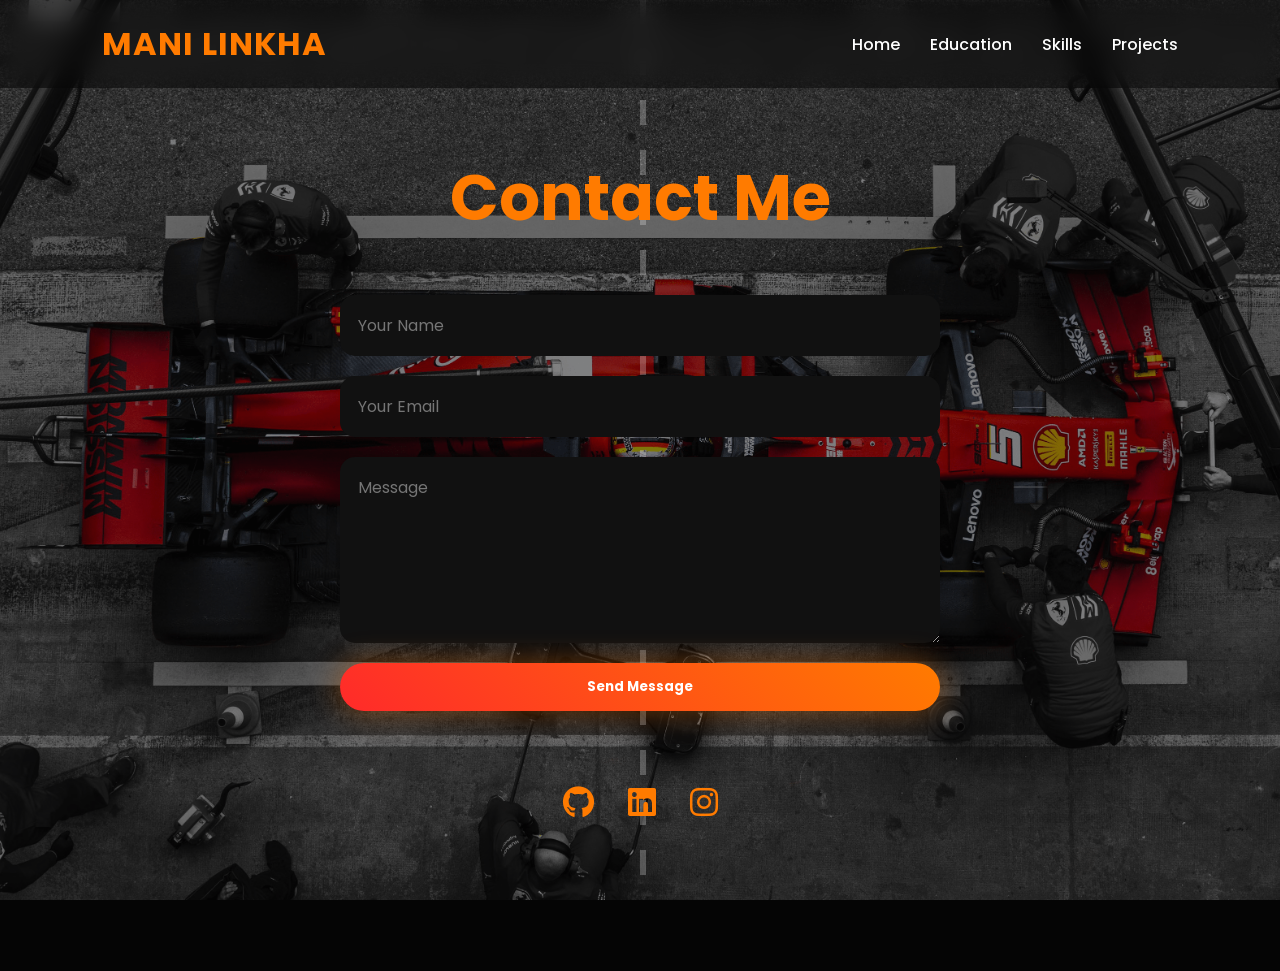
<file: contact.html>
<!DOCTYPE html>
<html lang="en">
<head>
    <meta charset="UTF-8">
    <meta name="viewport" content="width=device-width, initial-scale=1.0">
    <title>Contact | Mani Linkha</title>
    <link rel="stylesheet" href="style.css">
    <link rel="stylesheet" href="https://cdnjs.cloudflare.com/ajax/libs/font-awesome/6.5.2/css/all.min.css">
</head>
<body>
    <!-- F1 Page Transition Overlay -->
    <div class="transition-overlay">
        <img src="images/f1car.png" class="f1-car" alt="F1 Racing Car">
    </div>

    <!-- Navigation Bar -->
    <nav>
        <div class="logo">MANI LINKHA</div>
        <ul>
            <li><a href="index.html" data-direction="right">Home</a></li>
            <li><a href="education.html" data-direction="left">Education</a></li>
            <li><a href="skills.html" data-direction="right">Skills</a></li>
            <li><a href="projects.html" data-direction="left">Projects</a></li>
        </ul>
        <div class="menu-toggle" id="mobile-menu">
            <i class="fas fa-bars"></i>
        </div>
    </nav>

    <!-- Contact Content -->
    <section class="page-section">
        <h1 class="page-title">Contact Me</h1>

        <form class="contact-form" id="myContactForm" action="https://api.web3forms.com/submit" method="POST">
            <input type="hidden" name="access_key" value="6bb66a29-e1e3-4cad-b255-458ed96552a5">
            <input type="hidden" name="subject" value="New F1 Portfolio Message from Mani Linkha">

            <input type="text" name="name" placeholder="Your Name" required>
            <input type="email" name="email" placeholder="Your Email" required>
            <textarea name="message" rows="6" placeholder="Message" required></textarea>

            <button type="submit" class="btn" id="submitBtn">Send Message</button>
            <div id="formResponse" style="text-align: center; margin-top: 15px; font-weight: bold;"></div>
        </form>

        <div class="socials">
            <a href="https://github.com/manilinkha" target="_blank" rel="noopener noreferrer">
                <i class="fab fa-github"></i>
            </a>
            <a href="https://www.linkedin.com/in/mani-linkha-964693346/" target="_blank" rel="noopener noreferrer">
                <i class="fab fa-linkedin"></i>
            </a>
            <a href="https://www.instagram.com/mani_linkha/?hl=en" target="_blank" rel="noopener noreferrer">
                <i class="fab fa-instagram"></i>
            </a>
        </div>
    </section>

    <!-- Client-Side Scripts -->
    <script src="script.js"></script>
</body>
</html>
</file>
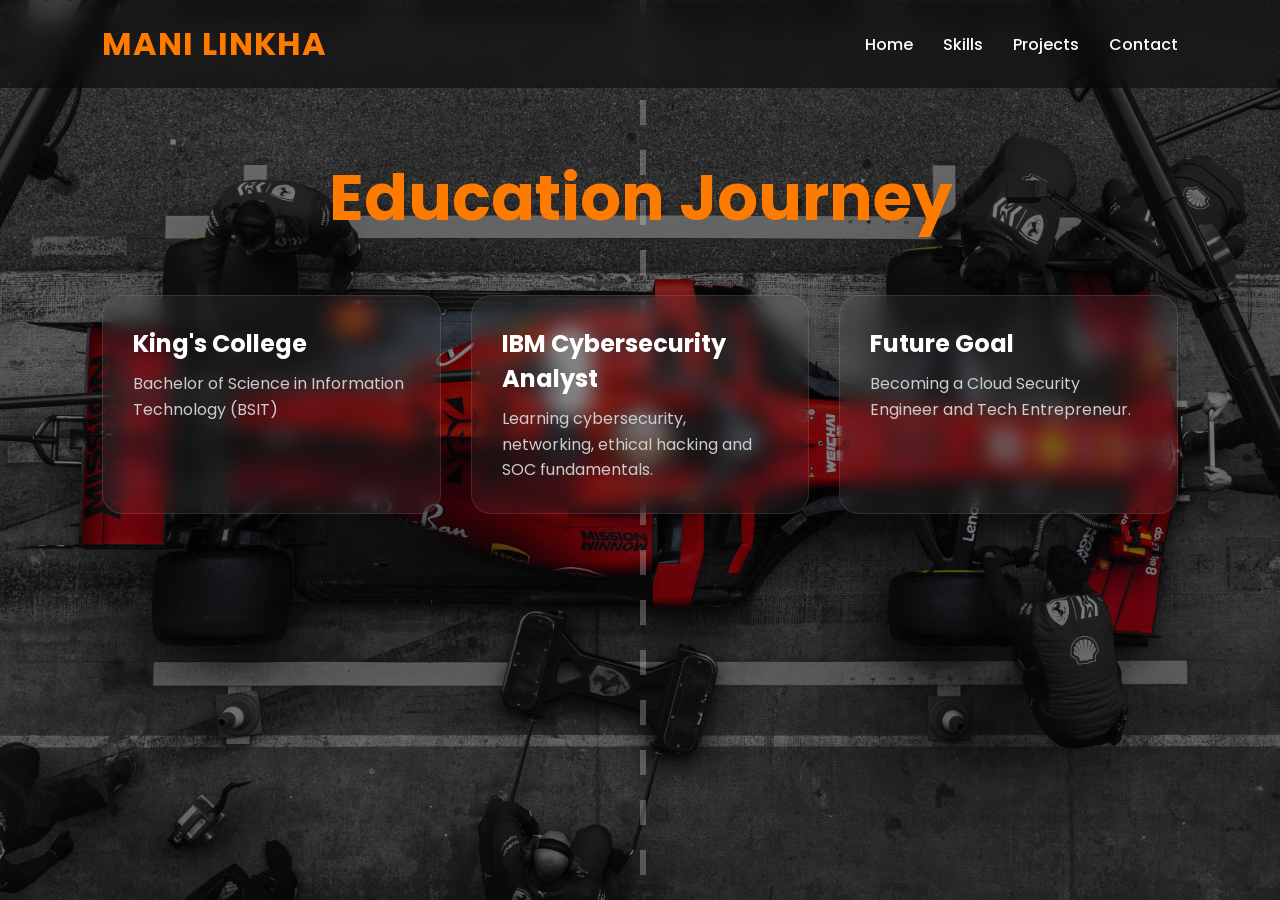
<file: education.html>
<!DOCTYPE html>
<html lang="en">
<head>
    <meta charset="UTF-8">
    <meta name="viewport" content="width=device-width, initial-scale=1.0">
    <title>Education Journey | Mani Linkha</title>
    <link rel="stylesheet" href="style.css">
    <link rel="stylesheet" href="https://cdnjs.cloudflare.com/ajax/libs/font-awesome/6.5.2/css/all.min.css">
</head>
<body>
    <!-- F1 Page Transition Overlay -->
    <div class="transition-overlay">
        <img src="images/f1car.png" class="f1-car" alt="F1 Racing Car">
    </div>

    <!-- Navigation Bar -->
    <nav>
        <div class="logo">MANI LINKHA</div>
        <ul>
            <li><a href="index.html" data-direction="left">Home</a></li>
            <li><a href="skills.html" data-direction="right">Skills</a></li>
            <li><a href="projects.html" data-direction="right">Projects</a></li>
            <li><a href="contact.html" data-direction="left">Contact</a></li>
        </ul>
        <div class="menu-toggle" id="mobile-menu">
            <i class="fas fa-bars"></i>
        </div>
    </nav>

    <!-- Education Content -->
    <section class="page-section">
        <h1 class="page-title">Education Journey</h1>
        <div class="cards">
            <div class="card">
                <h2>King's College</h2>
                <p>Bachelor of Science in Information Technology (BSIT)</p>
            </div>
            <div class="card">
                <h2>IBM Cybersecurity Analyst</h2>
                <p>
                    Learning cybersecurity, networking,
                    ethical hacking and SOC fundamentals.
                </p>
            </div>
            <div class="card">
                <h2>Future Goal</h2>
                <p>
                    Becoming a Cloud Security Engineer
                    and Tech Entrepreneur.
                </p>
            </div>
        </div>
    </section>

    <!-- Client-Side Scripts -->
    <script src="script.js"></script>
</body>
</html>
</file>
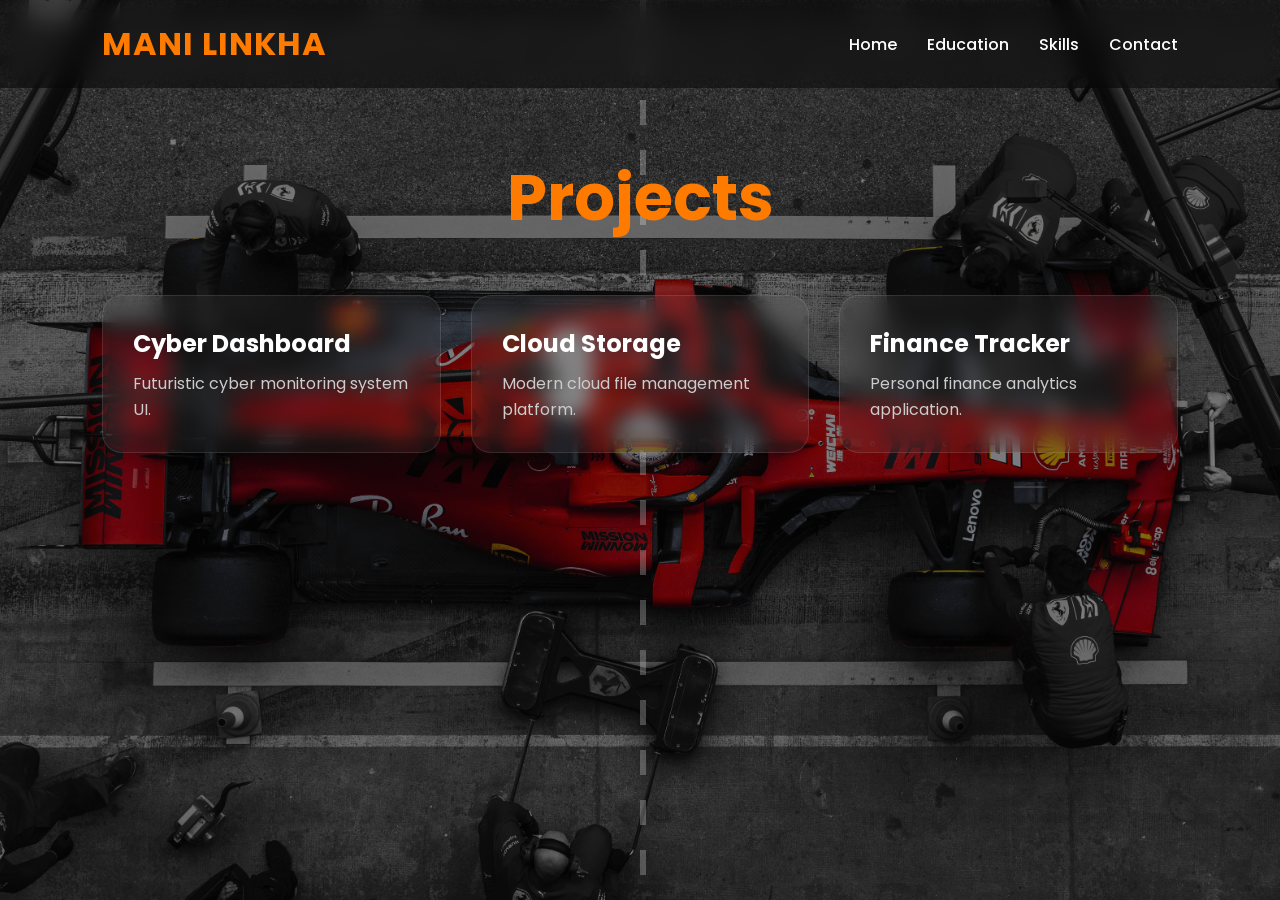
<file: projects.html>
<!DOCTYPE html>
<html lang="en">
<head>
    <meta charset="UTF-8">
    <meta name="viewport" content="width=device-width, initial-scale=1.0">
    <title>Projects | Mani Linkha</title>
    <link rel="stylesheet" href="style.css">
    <link rel="stylesheet" href="https://cdnjs.cloudflare.com/ajax/libs/font-awesome/6.5.2/css/all.min.css">
</head>
<body>
    <!-- F1 Page Transition Overlay -->
    <div class="transition-overlay">
        <img src="images/f1car.png" class="f1-car" alt="F1 Racing Car">
    </div>

    <!-- Navigation Bar -->
    <nav>
        <div class="logo">MANI LINKHA</div>
        <ul>
            <li><a href="index.html" data-direction="left">Home</a></li>
            <li><a href="education.html" data-direction="right">Education</a></li>
            <li><a href="skills.html" data-direction="left">Skills</a></li>
            <li><a href="contact.html" data-direction="right">Contact</a></li>
        </ul>
        <div class="menu-toggle" id="mobile-menu">
            <i class="fas fa-bars"></i>
        </div>
    </nav>

    <!-- Projects Content -->
    <section class="page-section">
        <h1 class="page-title">Projects</h1>
        <div class="cards">
            <div class="card">
                <h2>Cyber Dashboard</h2>
                <p>Futuristic cyber monitoring system UI.</p>
            </div>
            <div class="card">
                <h2>Cloud Storage</h2>
                <p>Modern cloud file management platform.</p>
            </div>
            <div class="card">
                <h2>Finance Tracker</h2>
                <p>Personal finance analytics application.</p>
            </div>
        </div>
    </section>

    <!-- Client-Side Scripts -->
    <script src="script.js"></script>
</body>
</html>
</file>
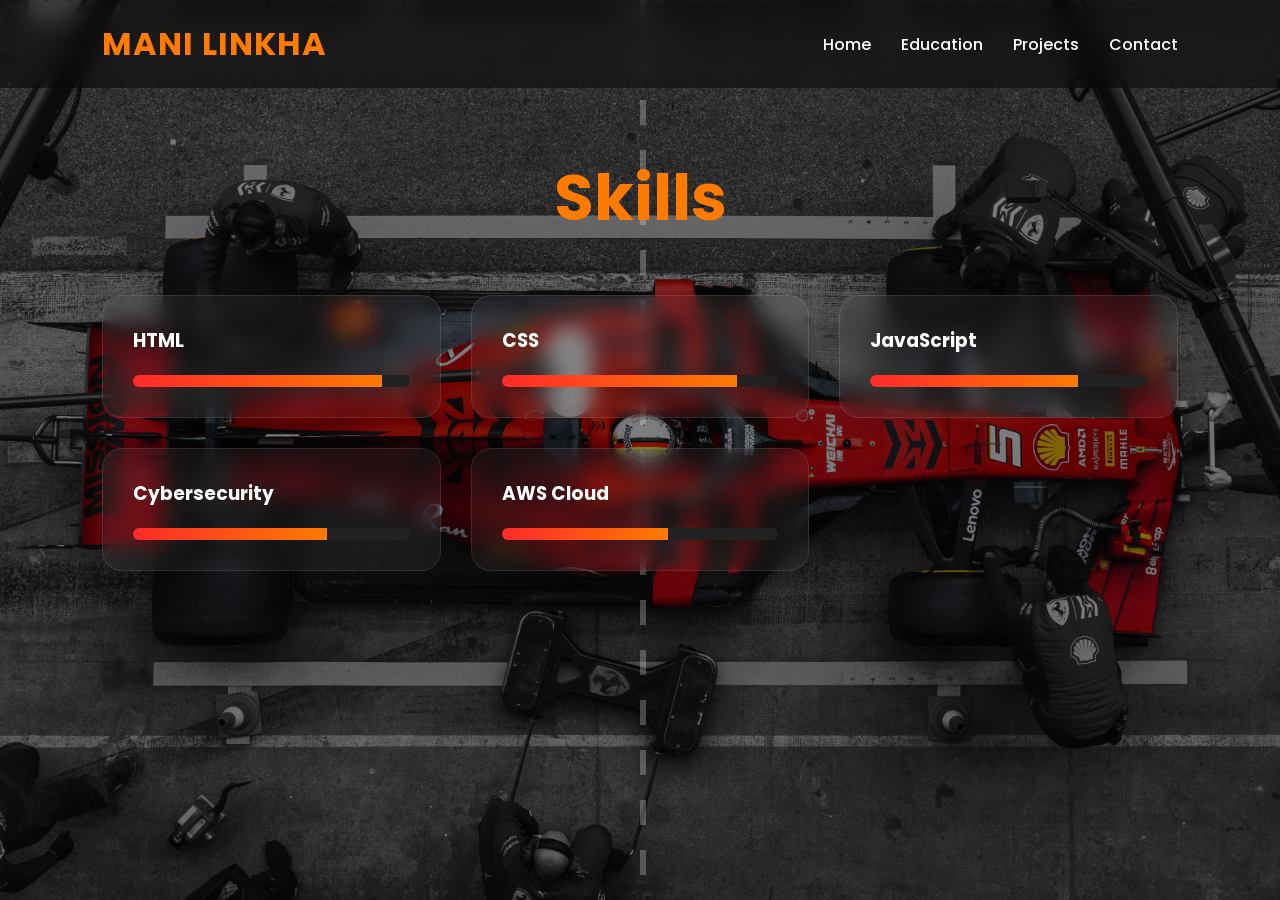
<file: skills.html>
<!DOCTYPE html>
<html lang="en">
<head>
    <meta charset="UTF-8">
    <meta name="viewport" content="width=device-width, initial-scale=1.0">
    <title>Skills | Mani Linkha</title>
    <link rel="stylesheet" href="style.css">
    <link rel="stylesheet" href="https://cdnjs.cloudflare.com/ajax/libs/font-awesome/6.5.2/css/all.min.css">
</head>
<body>
    <!-- F1 Page Transition Overlay -->
    <div class="transition-overlay">
        <img src="images/f1car.png" class="f1-car" alt="F1 Racing Car">
    </div>

    <!-- Navigation Bar -->
    <nav>
        <div class="logo">MANI LINKHA</div>
        <ul>
            <li><a href="index.html" data-direction="right">Home</a></li>
            <li><a href="education.html" data-direction="left">Education</a></li>
            <li><a href="projects.html" data-direction="right">Projects</a></li>
            <li><a href="contact.html" data-direction="left">Contact</a></li>
        </ul>
        <div class="menu-toggle" id="mobile-menu">
            <i class="fas fa-bars"></i>
        </div>
    </nav>

    <!-- Skills Content -->
    <section class="page-section">
        <h1 class="page-title">Skills</h1>
        <div class="skills-grid">
            <div class="skill-card">
                <h3>HTML</h3>
                <div class="progress">
                    <span style="width:90%"></span>
                </div>
            </div>
            <div class="skill-card">
                <h3>CSS</h3>
                <div class="progress">
                    <span style="width:85%"></span>
                </div>
            </div>
            <div class="skill-card">
                <h3>JavaScript</h3>
                <div class="progress">
                    <span style="width:75%"></span>
                </div>
            </div>
            <div class="skill-card">
                <h3>Cybersecurity</h3>
                <div class="progress">
                    <span style="width:70%"></span>
                </div>
            </div>
            <div class="skill-card">
                <h3>AWS Cloud</h3>
                <div class="progress">
                    <span style="width:60%"></span>
                </div>
            </div>
        </div>
    </section>

    <!-- Client-Side Scripts -->
    <script src="script.js"></script>
</body>
</html>
</file>
<file: style.css>
/* ==========================================================================
   1. Google Fonts Import & CSS Variables
   ========================================================================== */

@import url('https://fonts.googleapis.com/css2?family=Poppins:wght@300;400;500;700&display=swap');

:root {
    /* Theme Colors */
    --primary-color: #ff7b00;         /* Glowing racing orange */
    --accent-color: #ff2a2a;          /* Racing red accent */
    --bg-dark: #050505;               /* Pitch-black background */
    --text-light: #ffffff;            /* Base text color */
    
    /* Card Styles */
    --card-bg: rgba(255, 255, 255, 0.05);
    --card-border: rgba(255, 255, 255, 0.1);
    --card-glow-shadow: rgba(255, 120, 0, 0.4);
    
    /* Animation & Speed */
    --transition-speed: 0.4s;
}

/* ==========================================================================
   2. Base & Global Styles
   ========================================================================== */

* {
    margin: 0;
    padding: 0;
    box-sizing: border-box;
    font-family: 'Poppins', sans-serif;
}

body {
    background: var(--bg-dark);
    color: var(--text-light);
    overflow-x: hidden;
}

/* Fixed Track Background Wallpaper */
body::before {
    content: '';
    position: fixed;
    inset: 0;
    background: url('images/track-bg.png');
    background-size: cover;
    background-position: center;
    opacity: 0.5;
    z-index: -2;
}

/* Racing Track Grid Overlay Lines (Split Screen Grid) */
body::after {
    content: '';
    position: fixed;
    left: 50%;
    top: 0;
    width: 6px;
    height: 100%;
    background: repeating-linear-gradient(
        to bottom,
        var(--text-light) 0px,
        var(--text-light) 25px,
        transparent 25px,
        transparent 50px
    );
    opacity: 0.25;
    z-index: -1;
}

/* ==========================================================================
   3. Header & Navigation Bar
   ========================================================================== */

nav {
    width: 100%;
    padding: 20px 8%;
    display: flex;
    justify-content: space-between;
    align-items: center;
    position: fixed;
    top: 0;
    z-index: 999;
    background: rgba(0, 0, 0, 0.5);
    backdrop-filter: blur(12px);
    -webkit-backdrop-filter: blur(12px);
}

.logo {
    font-size: 2rem;
    font-weight: bold;
    color: var(--primary-color);
    letter-spacing: 1px;
}

nav ul {
    display: flex;
    gap: 30px;
    list-style: none;
}

nav a {
    text-decoration: none;
    color: var(--text-light);
    font-weight: 500;
    transition: color var(--transition-speed) ease;
}

nav a:hover {
    color: var(--primary-color);
}

/* Mobile Menu Toggle Button styling */
.menu-toggle {
    display: none;
    font-size: 1.8rem;
    color: var(--primary-color);
    cursor: pointer;
    transition: transform var(--transition-speed) ease;
}

.menu-toggle:hover {
    transform: scale(1.1);
}

/* ==========================================================================
   4. Hero Section (Home Page)
   ========================================================================== */

.hero {
    min-height: 100vh;
    display: flex;
    justify-content: space-between;
    align-items: center;
    padding: 0 8%;
    gap: 50px;
}

.hero-left h1 {
    font-size: 5rem;
    line-height: 1.1;
}

.hero-left span {
    color: var(--primary-color);
}

.hero-left h2 {
    margin: 20px 0;
    color: var(--accent-color);
}

.hero-left p {
    max-width: 500px;
    line-height: 1.8;
    margin-bottom: 30px;
    color: #ccc;
}

/* Button & Action Triggers */
.buttons {
    display: flex;
    gap: 20px;
}

.btn {
    display: inline-block;
    padding: 14px 30px;
    border: none;
    border-radius: 50px;
    background: linear-gradient(45deg, var(--accent-color), var(--primary-color));
    color: var(--text-light);
    font-weight: bold;
    text-decoration: none;
    transition: transform var(--transition-speed) ease, box-shadow var(--transition-speed) ease;
    box-shadow: 0 0 30px rgba(255, 120, 0, 0.4);
    cursor: pointer;
}

.btn:hover {
    transform: translateY(-5px);
}

.secondary {
    background: transparent;
    border: 2px solid var(--primary-color);
    box-shadow: none;
}

/* Profile Picture Frame */
.profile-box {
    width: 350px;
    height: 350px;
    padding: 8px;
    border-radius: 50%;
    background: linear-gradient(45deg, var(--accent-color), var(--primary-color), var(--text-light));
    box-shadow: 0 0 30px rgba(255, 120, 0, 0.3);
}

.profile-img {
    width: 100%;
    height: 100%;
    object-fit: cover;
    border-radius: 50%;
    border: 6px solid #111;
}

/* ==========================================================================
   5. Inner Page Sections & Layouts
   ========================================================================== */

.page-section {
    padding: 150px 8%;
}

.page-title {
    font-size: 4rem;
    margin-bottom: 50px;
    color: var(--primary-color);
    text-align: center;
}

/* Grid Structures */
.cards,
.skills-grid {
    display: grid;
    grid-template-columns: repeat(auto-fit, minmax(250px, 1fr));
    gap: 30px;
}

/* Cards & Skill Items Styling */
.card,
.skill-card {
    padding: 30px;
    background: var(--card-bg);
    border: 1px solid var(--card-border);
    border-radius: 20px;
    backdrop-filter: blur(10px);
    -webkit-backdrop-filter: blur(10px);
    transition: transform var(--transition-speed) ease, box-shadow var(--transition-speed) ease;
}

.card:hover,
.skill-card:hover {
    transform: translateY(-10px);
    box-shadow: 0 0 40px var(--card-glow-shadow);
}

.card h2,
.skill-card h3 {
    margin-bottom: 10px;
}

.card p {
    color: #ccc;
    line-height: 1.6;
}

/* Progress Bars for Skill Level */
.progress {
    width: 100%;
    height: 12px;
    background: #222;
    border-radius: 20px;
    margin-top: 20px;
    overflow: hidden;
}

.progress span {
    display: block;
    height: 100%;
    background: linear-gradient(to right, var(--accent-color), var(--primary-color));
}

/* ==========================================================================
   6. Contact Form & Social Links
   ========================================================================== */

.contact-form {
    max-width: 600px;
    margin: auto;
    display: flex;
    flex-direction: column;
    gap: 20px;
}

.contact-form input,
.contact-form textarea {
    padding: 18px;
    border: none;
    border-radius: 15px;
    background: #111;
    color: var(--text-light);
    font-size: 1rem;
    transition: outline var(--transition-speed) ease;
}

.contact-form input:focus,
.contact-form textarea:focus {
    outline: 2px solid var(--primary-color);
}

/* Form Response Custom Styling definitions */
.form-success-text {
    color: var(--primary-color);
    text-shadow: 0 0 10px rgba(255, 123, 0, 0.5);
}

.form-error-text {
    color: var(--accent-color);
    text-shadow: 0 0 10px rgba(255, 42, 42, 0.5);
}

/* Social Icon Bar */
.socials {
    margin-top: 40px;
    text-align: center;
}

.socials a {
    text-decoration: none;
    display: inline-block;
}

.socials i {
    font-size: 2rem;
    margin: 0 15px;
    color: var(--primary-color);
    transition: transform var(--transition-speed) ease, color var(--transition-speed) ease;
}

.socials i:hover {
    transform: translateY(-8px);
    color: var(--text-light);
}

/* ==========================================================================
   7. Page Transition Overlay (F1 Car Animation)
   ========================================================================== */

.transition-overlay {
    position: fixed;
    inset: 0;
    background: transparent;
    opacity: 0;
    transition: opacity 0.3s ease;
    z-index: 99999;
    pointer-events: none;
    overflow: hidden;
}

.f1-car {
    position: absolute;
    width: 800px;
    top: 50%;
    left: -800px;
    transform: translateY(-50%);
    transition: 0.5s linear;
    object-fit: contain;
    filter: drop-shadow(0 0 40px red);
}

/* ==========================================================================
   8. Responsive Media Queries
   ========================================================================== */

@media (max-width: 900px) {
    .hero {
        flex-direction: column;
        justify-content: center;
        text-align: center;
        padding-top: 120px;
    }
    
    .hero-left h1 {
        font-size: 3rem;
    }
    
    .profile-box {
        width: 250px;
        height: 250px;
    }
    
    .menu-toggle {
        display: block; /* Show hamburger button on mobile screens */
    }
    
    nav ul {
        position: absolute;
        top: 80px;
        left: 0;
        width: 100%;
        height: 0; /* Starts collapsed */
        overflow: hidden;
        flex-direction: column;
        gap: 20px;
        align-items: center;
        justify-content: center;
        background: rgba(5, 5, 5, 0.98);
        backdrop-filter: blur(15px);
        -webkit-backdrop-filter: blur(15px);
        transition: height 0.4s ease;
        border-bottom: 0px solid var(--primary-color);
    }
    
    nav ul.active {
        height: 280px; /* Expands to show options */
        border-bottom: 2px solid var(--primary-color);
        padding: 20px 0;
    }
}
</file>
